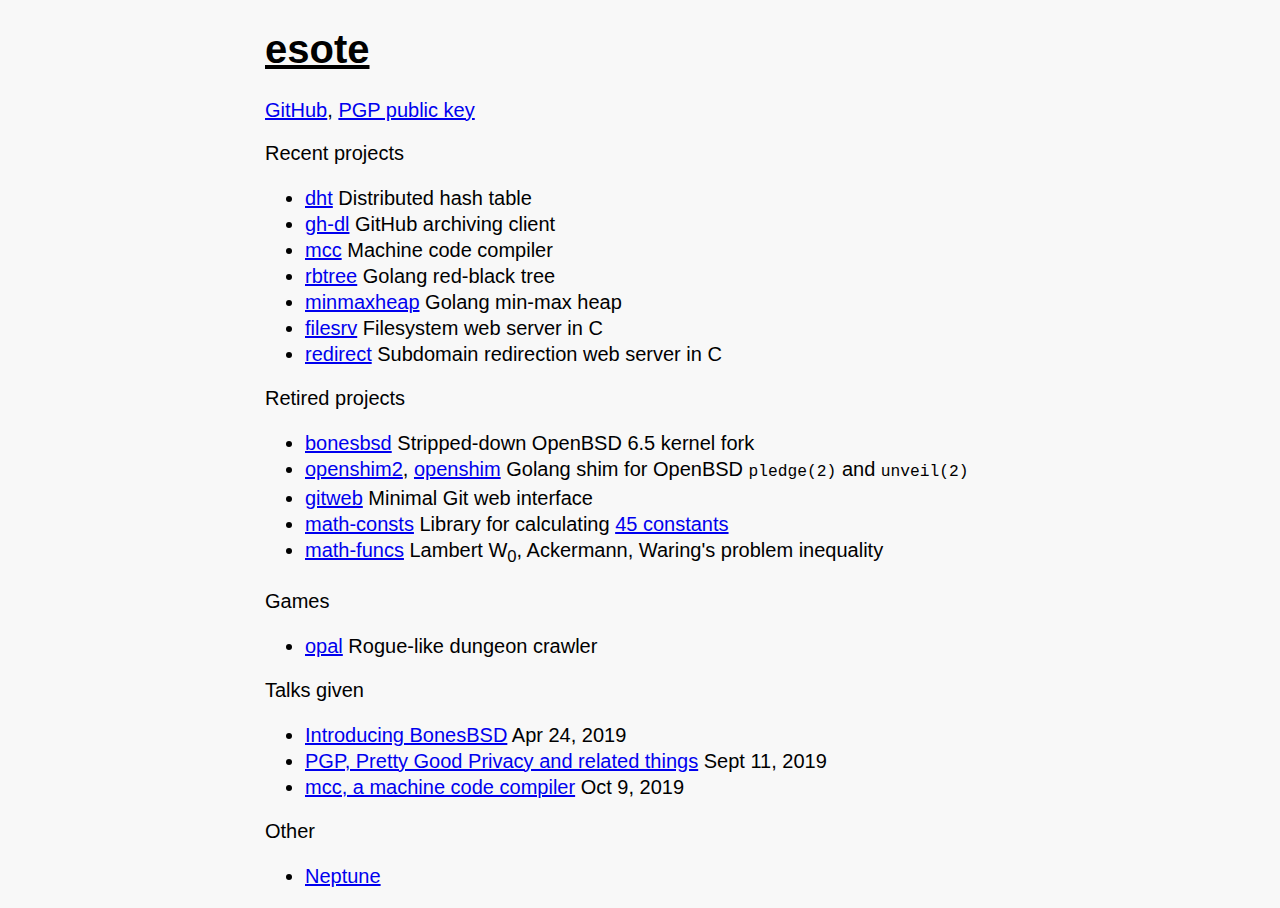
<file: esote.net/index.html>
<!DOCTYPE html>
<html lang="en">

<head>
	<meta charset="utf-8">
	<meta name="viewport" content="width=device-width, initial-scale=1">
	<meta name="description" content="Recent projects, retired projects, games, and talks given.">
	<link rel="icon" type="image/x-icon" href="img/icon.jpg">
	<link rel="stylesheet" href="css/site.css">
	<title>Esote</title>
</head>

<body>
	<header>
		<h1>esote</h1>
	</header>
	<main>
		<p><a href="https://github.com/esote">GitHub</a>, <a href="dl/key.asc">PGP public key</a></p>
		<p>Recent projects</p>
		<ul>
			<li>
				<a href="https://github.com/esote/dht">dht</a>
				Distributed hash table
			</li>
			<li>
				<a href="https://github.com/esote/gh-dl">gh-dl</a>
				GitHub archiving client
			</li>
			<li>
				<a href="https://github.com/esote/mcc">mcc</a>
				Machine code compiler
			</li>
			<li>
				<a href="https://github.com/esote/rbtree">rbtree</a>
				Golang red-black tree
			</li>
			<li>
				<a href="https://github.com/esote/minmaxheap">minmaxheap</a>
				Golang min-max heap
			</li>
			<li>
				<a href="https://github.com/esote/filesrv">filesrv</a>
				Filesystem web server in C
			</li>
			<li>
				<a href="https://github.com/esote/redirect">redirect</a>
				Subdomain redirection web server in C
			</li>
		</ul>

		<p>Retired projects</p>
		<ul>
			<li>
				<a href="https://github.com/esote/bonesbsd">bonesbsd</a>
				Stripped-down OpenBSD 6.5 kernel fork
			</li>
			<li>
				<a href="https://github.com/esote/openshim2">openshim2</a>, <a href="https://github.com/esote/openshim">openshim</a>
				Golang shim for OpenBSD <code>pledge(2)</code> and <code>unveil(2)</code>
			</li>
			<li>
				<a href="https://github.com/esote/gitweb">gitweb</a>
				Minimal Git web interface
			</li>
			<li>
				<a href="https://github.com/esote/mathematical-constants">math-consts</a>
				Library for calculating <a href="/math-consts">45 constants</a>
			</li>
			<li>
				<a href="https://github.com/esote/mathematical-functions">math-funcs</a>
				Lambert W<sub>0</sub>, Ackermann, Waring's problem inequality
			</li>
		</ul>

		<p>Games</p>
		<ul>
			<li>
				<a href="https://github.com/esote/opal">opal</a>
				Rogue-like dungeon crawler
			</li>
		</ul>

		<p>Talks given</p>
		<ul>
			<li>
				<a href="https://raw.githubusercontent.com/esote/nix-club/master/bonesbsd/bonesbsd.pdf">Introducing BonesBSD</a>
				Apr 24, 2019
			</li>
			<li>
				<a href="https://raw.githubusercontent.com/esote/nix-club/master/pgp/pgp.pdf">PGP, Pretty Good Privacy and related things</a>
				Sept 11, 2019
			</li>
			<li>
				<a href="https://raw.githubusercontent.com/esote/nix-club/master/mcc/mcc.pdf">mcc, a machine code compiler</a>
				Oct 9, 2019
			</li>
		</ul>

		<p>Other</p>
		<ul>
			<li>
				<a href="/neptune">Neptune</a>
			</li>
		</ul>
	</main>
</body>

</html>
</file>
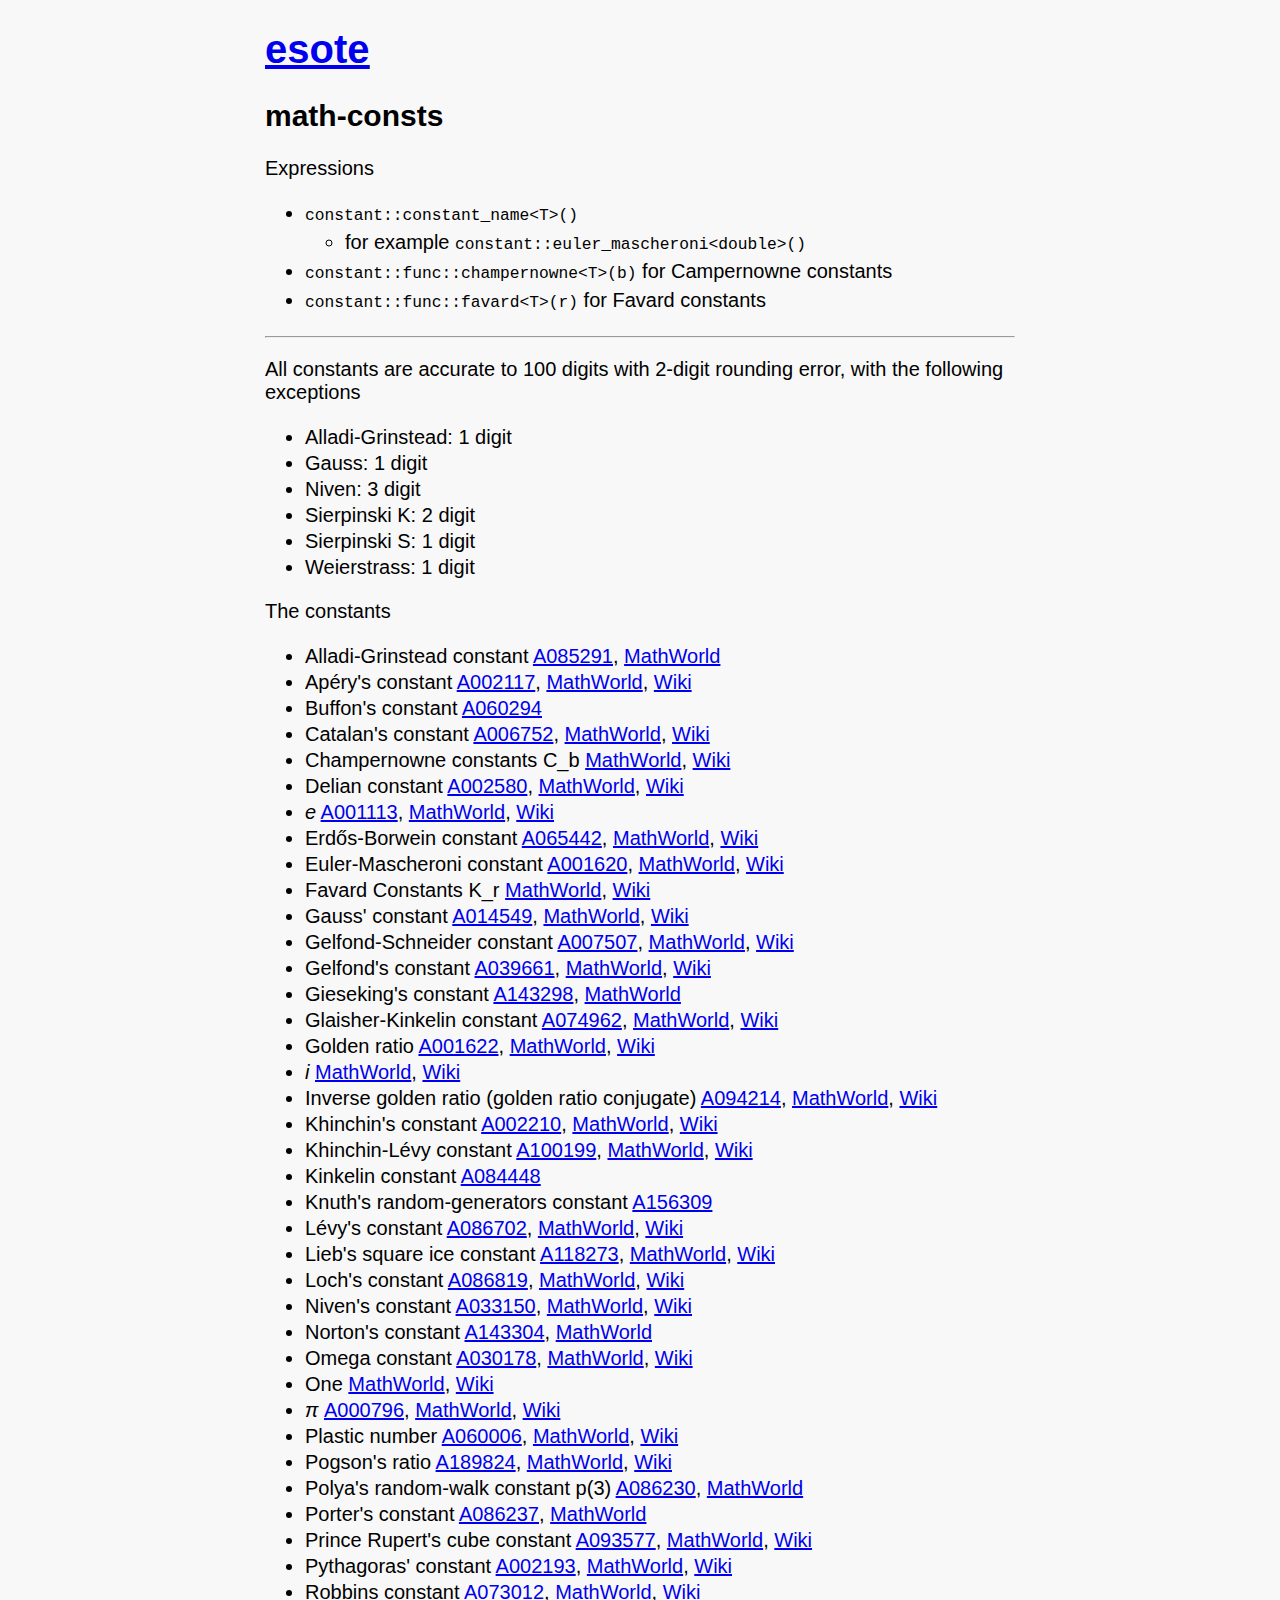
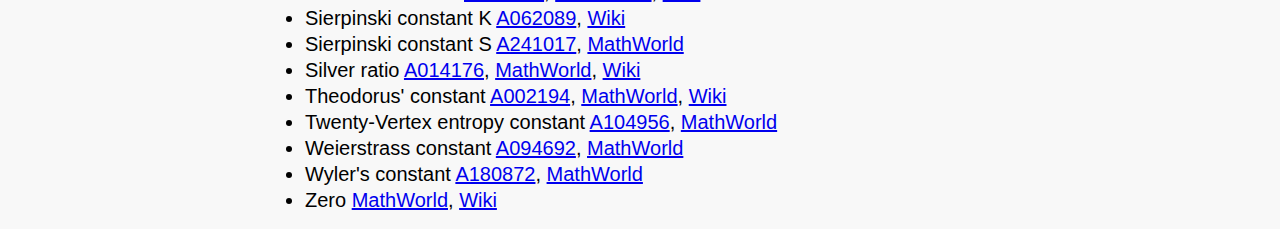
<file: esote.net/math-consts.html>
<!DOCTYPE html>
<html lang="en">

<head>
	<meta charset="utf-8">
	<meta name="viewport" content="width=device-width, initial-scale=1">
	<link rel="icon" type="image/x-icon" href="img/icon.jpg">
	<link rel="stylesheet" href="css/site.css">
	<title>Math-consts - Esote</title>
</head>

<body>
	<header>
		<h1>
			<a href="/">esote</a>
		</h1>
	</header>
	<main>
		<h2>math-consts</h2>
		<p>Expressions</p>
		<ul>
			<li>
				<code>constant::constant_name&lt;T&gt;()</code>
				<ul>
					<li>for example <code>constant::euler_mascheroni&lt;double&gt;()</code></li>
				</ul>
			</li>
			<li>
				<code>constant::func::champernowne&lt;T&gt;(b)</code>
				for Campernowne constants
			</li>
			<li>
				<code>constant::func::favard&lt;T&gt;(r)</code>
				for Favard constants
			</li>
		</ul>

		<hr>

		<p>All constants are accurate to 100 digits with 2-digit rounding error, with the following exceptions</p>
		<ul>
			<li>Alladi-Grinstead: 1 digit</li>
			<li>Gauss: 1 digit</li>
			<li>Niven: 3 digit</li>
			<li>Sierpinski K: 2 digit</li>
			<li>Sierpinski S: 1 digit</li>
			<li>Weierstrass: 1 digit</li>
		</ul>

		<p>The constants</p>
		<ul>
			<li>
				Alladi-Grinstead constant
				<a href="https://oeis.org/A085291">A085291</a>,
				<a href="http://mathworld.wolfram.com/Alladi-GrinsteadConstant.html">MathWorld</a>
			</li>

			<li>
				Apéry's constant
				<a href="https://oeis.org/A002117">A002117</a>,
				<a href="http://mathworld.wolfram.com/AperysConstant.html">MathWorld</a>,
				<a href="https://en.wikipedia.org/wiki/Ap%C3%A9ry's_constant">Wiki</a>
			</li>

			<li>
				Buffon's constant
				<a href="https://oeis.org/A060294">A060294</a>
			</li>

			<li>
				Catalan's constant
				<a href="https://oeis.org/A006752">A006752</a>,
				<a href="http://mathworld.wolfram.com/CatalansConstant.html">MathWorld</a>,
				<a href="https://en.wikipedia.org/wiki/Catalan's_constant">Wiki</a>
			</li>

			<li>
				Champernowne constants C_b
				<a href="http://mathworld.wolfram.com/ChampernowneConstant.html">MathWorld</a>,
				<a href="https://en.wikipedia.org/wiki/Champernowne_constant">Wiki</a>
			</li>

			<li>
				Delian constant
				<a href="https://oeis.org/A002580">A002580</a>,
				<a href="http://mathworld.wolfram.com/DelianConstant.html">MathWorld</a>,
				<a href="https://en.wikipedia.org/wiki/Doubling_the_cube">Wiki</a>
			</li>

			<li>
				<var>e</var>
				<a href="https://oeis.org/A001113">A001113</a>,
				<a href="http://mathworld.wolfram.com/e.html">MathWorld</a>,
				<a href="https://en.wikipedia.org/wiki/E_(mathematical_constant)">Wiki</a>
			</li>

			<li>
				Erdős-Borwein constant
				<a href="https://oeis.org/A065442">A065442</a>,
				<a href="http://mathworld.wolfram.com/Erdos-BorweinConstant.html">MathWorld</a>,
				<a href="https://en.wikipedia.org/wiki/Erd%C5%91s%E2%80%93Borwein_constant">Wiki</a>
			</li>

			<li>
				Euler-Mascheroni constant
				<a href="https://oeis.org/A001620">A001620</a>,
				<a href="http://mathworld.wolfram.com/Euler-MascheroniConstant.html">MathWorld</a>,
				<a href="https://en.wikipedia.org/wiki/Euler%E2%80%93Mascheroni_constant">Wiki</a>
			</li>

			<li>
				Favard Constants K_r
				<a href="http://mathworld.wolfram.com/FavardConstants.html">MathWorld</a>,
				<a href="https://en.wikipedia.org/wiki/Favard_constant">Wiki</a>
			</li>

			<li>
				Gauss' constant
				<a href="https://oeis.org/A014549">A014549</a>,
				<a href="http://mathworld.wolfram.com/GausssConstant.html">MathWorld</a>,
				<a href="https://en.wikipedia.org/wiki/Gauss's_constant">Wiki</a>
			</li>

			<li>
				Gelfond-Schneider constant
				<a href="https://oeis.org/A007507">A007507</a>,
				<a href="http://mathworld.wolfram.com/Gelfond-SchneiderConstant.html">MathWorld</a>,
				<a href="https://en.wikipedia.org/wiki/Gelfond%E2%80%93Schneider_constant">Wiki</a>
			</li>

			<li>
				Gelfond's constant
				<a href="https://oeis.org/A039661">A039661</a>,
				<a href="http://mathworld.wolfram.com/GelfondsConstant.html">MathWorld</a>,
				<a href="https://en.wikipedia.org/wiki/Gelfond's_constant">Wiki</a>
			</li>

			<li>
				Gieseking's constant
				<a href="https://oeis.org/A143298">A143298</a>,
				<a href="http://mathworld.wolfram.com/GiesekingsConstant.html">MathWorld</a>
			</li>

			<li>
				Glaisher-Kinkelin constant
				<a href="https://oeis.org/A074962">A074962</a>,
				<a href="http://mathworld.wolfram.com/Glaisher-KinkelinConstant.html">MathWorld</a>,
				<a href="https://en.wikipedia.org/wiki/Glaisher%E2%80%93Kinkelin_constant">Wiki</a>
			</li>

			<li>
				Golden ratio
				<a href="https://oeis.org/A001622">A001622</a>,
				<a href="http://mathworld.wolfram.com/GoldenRatio.html">MathWorld</a>,
				<a href="https://en.wikipedia.org/wiki/Golden_ratio">Wiki</a>
			</li>

			<li>
				<var>i</var>
				<a href="http://mathworld.wolfram.com/i.html">MathWorld</a>,
				<a href="https://en.wikipedia.org/wiki/Imaginary_unit">Wiki</a>
			</li>

			<li>
				Inverse golden ratio (golden ratio conjugate)
				<a href="https://oeis.org/A094214">A094214</a>,
				<a href="http://mathworld.wolfram.com/GoldenRatioConjugate.html">MathWorld</a>,
				<a href="https://en.wikipedia.org/wiki/Golden_ratio#Golden_ratio_conjugate">Wiki</a>
			</li>

			<li>
				Khinchin's constant
				<a href="https://oeis.org/A002210">A002210</a>,
				<a href="http://mathworld.wolfram.com/KhinchinsConstant.html">MathWorld</a>,
				<a href="https://en.wikipedia.org/wiki/Khinchin%27s_constant">Wiki</a>
			</li>

			<li>
				Khinchin-Lévy constant
				<a href="https://oeis.org/A100199">A100199</a>,
				<a href="http://mathworld.wolfram.com/LevyConstant.html">MathWorld</a>,
				<a href="https://en.wikipedia.org/wiki/L%C3%A9vy's_constant">Wiki</a>
			</li>

			<li>
				Kinkelin constant
				<a href="https://oeis.org/A084448">A084448</a>
			</li>

			<li>
				Knuth's random-generators constant
				<a href="https://oeis.org/A156309">A156309</a>
			</li>

			<li>
				Lévy's constant
				<a href="https://oeis.org/A086702">A086702</a>,
				<a href="http://mathworld.wolfram.com/LevyConstant.html">MathWorld</a>,
				<a href="https://en.wikipedia.org/wiki/L%C3%A9vy's_constant">Wiki</a>
			</li>

			<li>
				Lieb's square ice constant
				<a href="https://oeis.org/A118273">A118273</a>,
				<a href="http://mathworld.wolfram.com/LiebsSquareIceConstant.html">MathWorld</a>,
				<a href="https://en.wikipedia.org/wiki/Lieb's_square_ice_constant">Wiki</a>
			</li>

			<li>
				Loch's constant
				<a href="https://oeis.org/A086819">A086819</a>,
				<a href="http://mathworld.wolfram.com/LochsConstant.html">MathWorld</a>,
				<a href="https://en.wikipedia.org/wiki/Lochs'_theorem">Wiki</a>
			</li>

			<li>
				Niven's constant
				<a href="https://oeis.org/A033150">A033150</a>,
				<a href="http://mathworld.wolfram.com/NivensConstant.html">MathWorld</a>,
				<a href="https://en.wikipedia.org/wiki/Niven%27s_constant">Wiki</a>
			</li>

			<li>
				Norton's constant
				<a href="https://oeis.org/A143304">A143304</a>,
				<a href="http://mathworld.wolfram.com/NortonsConstant.html">MathWorld</a>
			</li>

			<li>
				Omega constant
				<a href="https://oeis.org/A030178">A030178</a>,
				<a href="http://mathworld.wolfram.com/OmegaConstant.html">MathWorld</a>,
				<a href="https://en.wikipedia.org/wiki/Omega_constant">Wiki</a>
			</li>

			<li>
				One
				<a href="http://mathworld.wolfram.com/1.html">MathWorld</a>,
				<a href="https://en.wikipedia.org/wiki/1">Wiki</a>
			</li>

			<li>
				<var>π</var>
				<a href="https://oeis.org/A000796">A000796</a>,
				<a href="http://mathworld.wolfram.com/Pi.html">MathWorld</a>,
				<a href="https://en.wikipedia.org/wiki/Pi">Wiki</a>
			</li>

			<li>
				Plastic number
				<a href="https://oeis.org/A060006">A060006</a>,
				<a href="http://mathworld.wolfram.com/PlasticConstant.html">MathWorld</a>,
				<a href="https://en.wikipedia.org/wiki/Plastic_number">Wiki</a>
			</li>

			<li>
				Pogson's ratio
				<a href="https://oeis.org/A189824">A189824</a>,
				<a href="http://mathworld.wolfram.com/PogsonsRatio.html">MathWorld</a>,
				<a href="https://en.wikipedia.org/wiki/Apparent_magnitude">Wiki</a>
			</li>

			<li>
				Polya's random-walk constant p(3)
				<a href="https://oeis.org/A086230">A086230</a>,
				<a href="http://mathworld.wolfram.com/PolyasRandomWalkConstants.html">MathWorld</a>
			</li>

			<li>
				Porter's constant
				<a href="https://oeis.org/A086237">A086237</a>,
				<a href="http://mathworld.wolfram.com/PortersConstant.html">MathWorld</a>
			</li>

			<li>
				Prince Rupert's cube constant
				<a href="https://oeis.org/A093577">A093577</a>,
				<a href="http://mathworld.wolfram.com/PrinceRupertsCube.html">MathWorld</a>,
				<a href="https://en.wikipedia.org/wiki/Prince_Rupert's_cube">Wiki</a>
			</li>

			<li>
				Pythagoras' constant
				<a href="https://oeis.org/A002193">A002193</a>,
				<a href="http://mathworld.wolfram.com/PythagorassConstant.html">MathWorld</a>,
				<a href="https://en.wikipedia.org/wiki/Square_root_of_2">Wiki</a>
			</li>

			<li>
				Robbins constant
				<a href="https://oeis.org/A073012">A073012</a>,
				<a href="http://mathworld.wolfram.com/RobbinsConstant.html">MathWorld</a>,
				<a href="https://en.wikipedia.org/wiki/Robbins_constant">Wiki</a>
			</li>

			<li>
				Sierpinski constant K
				<a href="https://oeis.org/A062089">A062089</a>,
				<a href="https://en.wikipedia.org/wiki/Sierpi%C5%84ski's_constant">Wiki</a>
			</li>

			<li>
				Sierpinski constant S
				<a href="https://oeis.org/A241017">A241017</a>,
				<a href="http://mathworld.wolfram.com/SierpinskiConstant.html">MathWorld</a>
			</li>

			<li>
				Silver ratio
				<a href="https://oeis.org/A014176">A014176</a>,
				<a href="http://mathworld.wolfram.com/SilverRatio.html">MathWorld</a>,
				<a href="https://en.wikipedia.org/wiki/Silver_ratio">Wiki</a>
			</li>

			<li>
				Theodorus' constant
				<a href="https://oeis.org/A002194">A002194</a>,
				<a href="http://mathworld.wolfram.com/TheodorussConstant.html">MathWorld</a>,
				<a href="https://en.wikipedia.org/wiki/Square_root_of_3">Wiki</a>
			</li>

			<li>
				Twenty-Vertex entropy constant
				<a href="https://oeis.org/A104956">A104956</a>,
				<a href="http://mathworld.wolfram.com/Twenty-VertexEntropyConstant.html">MathWorld</a>
			</li>

			<li>
				Weierstrass constant
				<a href="https://oeis.org/A094692">A094692</a>,
				<a href="http://mathworld.wolfram.com/WeierstrassConstant.html">MathWorld</a>
			</li>

			<li>
				Wyler's constant
				<a href="https://oeis.org/A180872">A180872</a>,
				<a href="http://mathworld.wolfram.com/WylersConstant.html">MathWorld</a>
			</li>

			<li>
				Zero
				<a href="http://mathworld.wolfram.com/Zero.html">MathWorld</a>,
				<a href="https://en.wikipedia.org/wiki/0">Wiki</a>
			</li>
		</ul>
	</main>
</body>

</html>
</file>
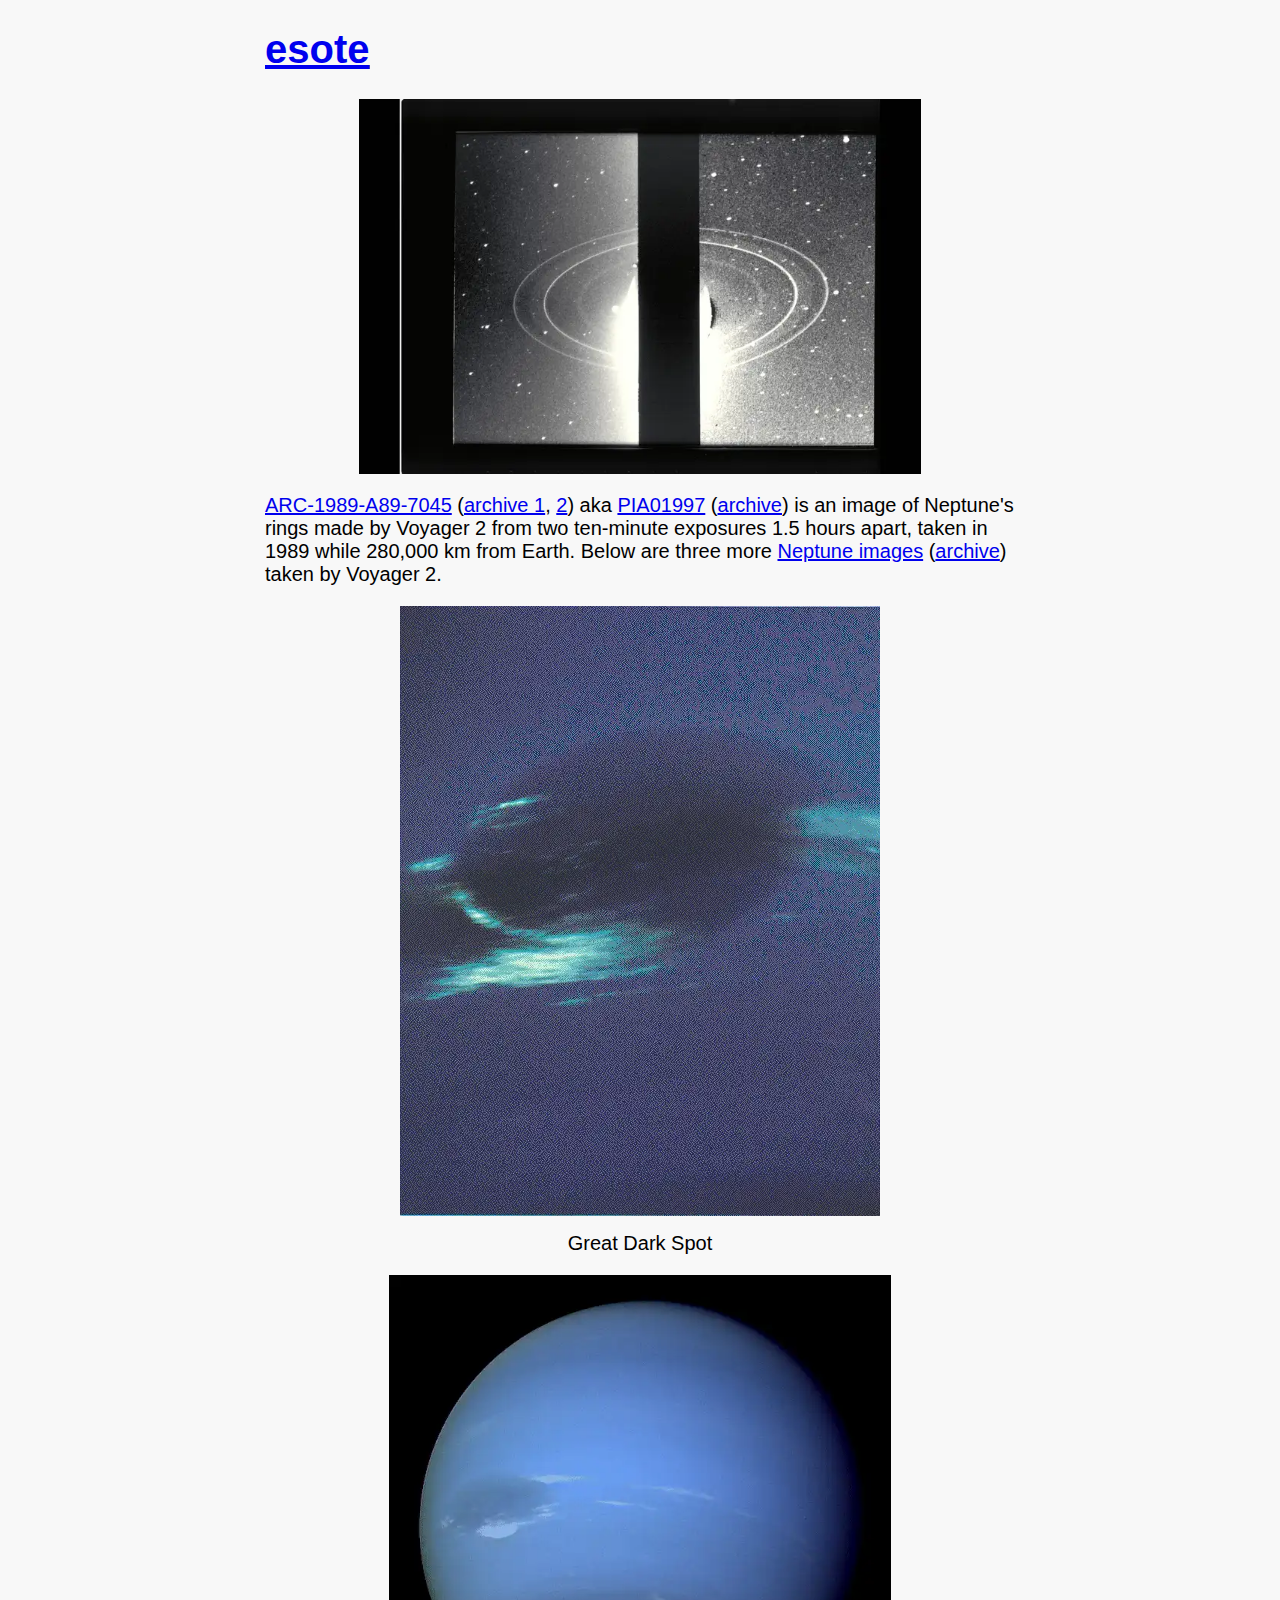
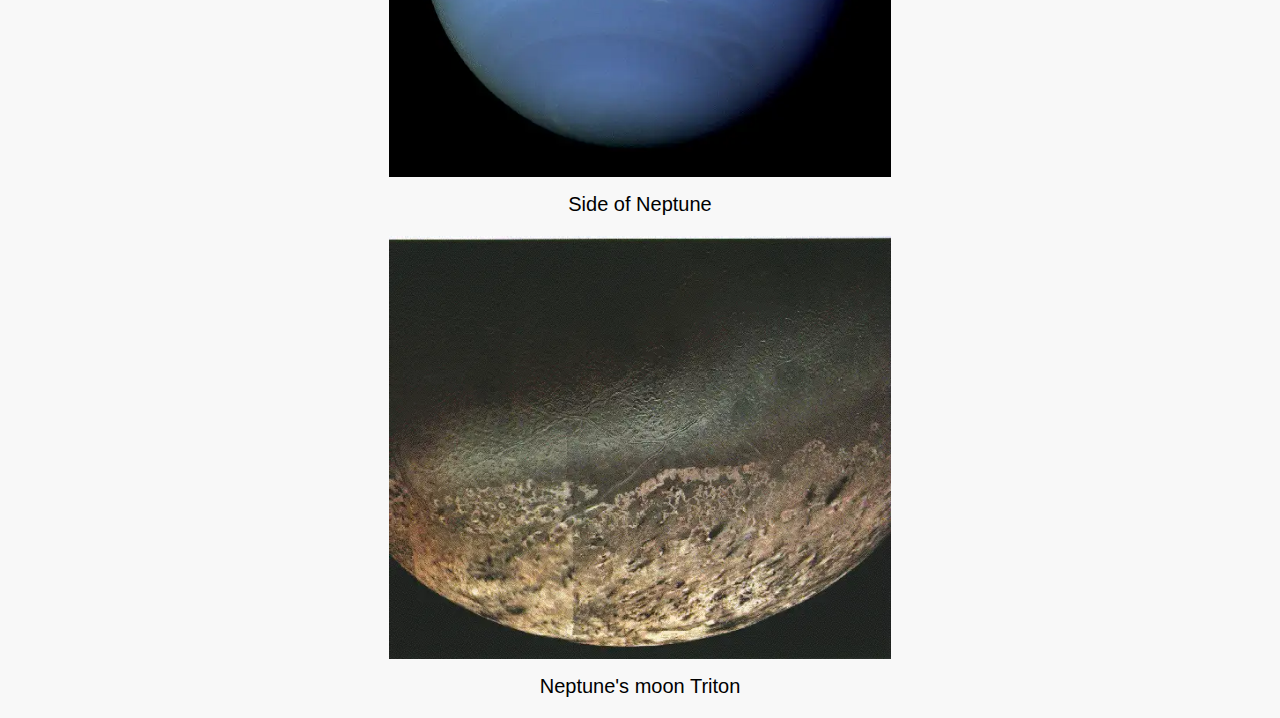
<file: esote.net/neptune.html>
<!DOCTYPE html>
<html lang="en">

<head>
	<meta charset="utf-8">
	<meta name="viewport" content="width=device-width, initial-scale=1">
	<link rel="icon" type="image/x-icon" href="img/icon.jpg">
	<link rel="stylesheet" href="css/site.css">
	<title>Neptune - Esote</title>
</head>

<body>
	<header>
		<h1>
			<a href="/">esote</a>
		</h1>
	</header>
	<main>
		<p>
			<picture>
				<source srcset="img/neptune/ARC-1989-A89-7045.webp" type="image/webp">
				<img src="img/neptune/ARC-1989-A89-7045.jpg" width="750" height="500" alt="ARC-1989-A89-7045" class="center">
			</picture>
		</p>

		<p>
			<a href="https://images.nasa.gov/#/details-ARC-1989-A89-7045.html">ARC-1989-A89-7045</a>
			(<a href="https://web.archive.org/web/20170609220734/https://images-assets.nasa.gov/image/ARC-1989-A89-7045/ARC-1989-A89-7045~orig.jpg">archive 1</a>,
			<a href="https://archive.is/Zu1FX">2</a>)
			aka <a href="https://photojournal.jpl.nasa.gov/catalog/PIA01997">PIA01997</a>
			(<a href="https://web.archive.org/web/20170713143940/https://photojournal.jpl.nasa.gov/catalog/PIA01997">archive</a>)
			is an image of Neptune's rings made by Voyager 2 from two ten-minute exposures 1.5 hours apart,
			taken in 1989 while 280,000 km from Earth.
			Below are three more <a href="https://voyager.jpl.nasa.gov/imagesvideo/neptune.html">Neptune images</a>
			(<a href="https://web.archive.org/web/20170619211430/https://voyager.jpl.nasa.gov/imagesvideo/neptune.html">archive</a>) taken by Voyager 2.
		</p>
		<figure>
			<picture>
				<source srcset="img/neptune/darkspot.webp" type="image/webp">
				<img src="img/neptune/darkspot.jpg" width="480" height="610" alt="Great Dark Spot" class="center">
			</picture>
			<figcaption>Great Dark Spot</figcaption>
		</figure>

		<figure>
			<picture>
				<source srcset="img/neptune/neptunex.webp" type="image/webp">
				<img src="img/neptune/neptunex.jpg" width="650" height="650" alt="Side of Neptune" class="center">
			</picture>
			<figcaption>Side of Neptune</figcaption>
		</figure>

		<figure>
			<picture>
				<source srcset="img/neptune/triton.webp" type="image/webp">
				<img src="img/neptune/triton.jpg" width="570" height="480" alt="Neptune's moon Triton" class="center">
			</picture>
			<figcaption>Neptune's moon Triton</figcaption>
		</figure>
	</main>
</body>

</html>
</file>
<file: esote.net/css/site.css>
body {
	margin-left: auto;
	margin-right: auto;
	padding: 0 10px;
	max-width: 750px;
	font-family: sans-serif;
	font-size: 125%;
	background-color: #f8f8f8;
	color: #000;
}

h1 {
	text-decoration: underline;
}

li {
	line-height: 130%;
}

img.center {
	max-width: 75%;
	height: auto;
	display: block;
	margin: 1rem auto;
}

figcaption {
	text-align: center;
}

a:visited,
a:hover,
a:active {
	color: inherit;
}

@media (prefers-color-scheme: dark) {
	body {
		background-color: #070707;
		color: #fff;
	}

	a {
		color: #87cefa;
	}
}
</file>
